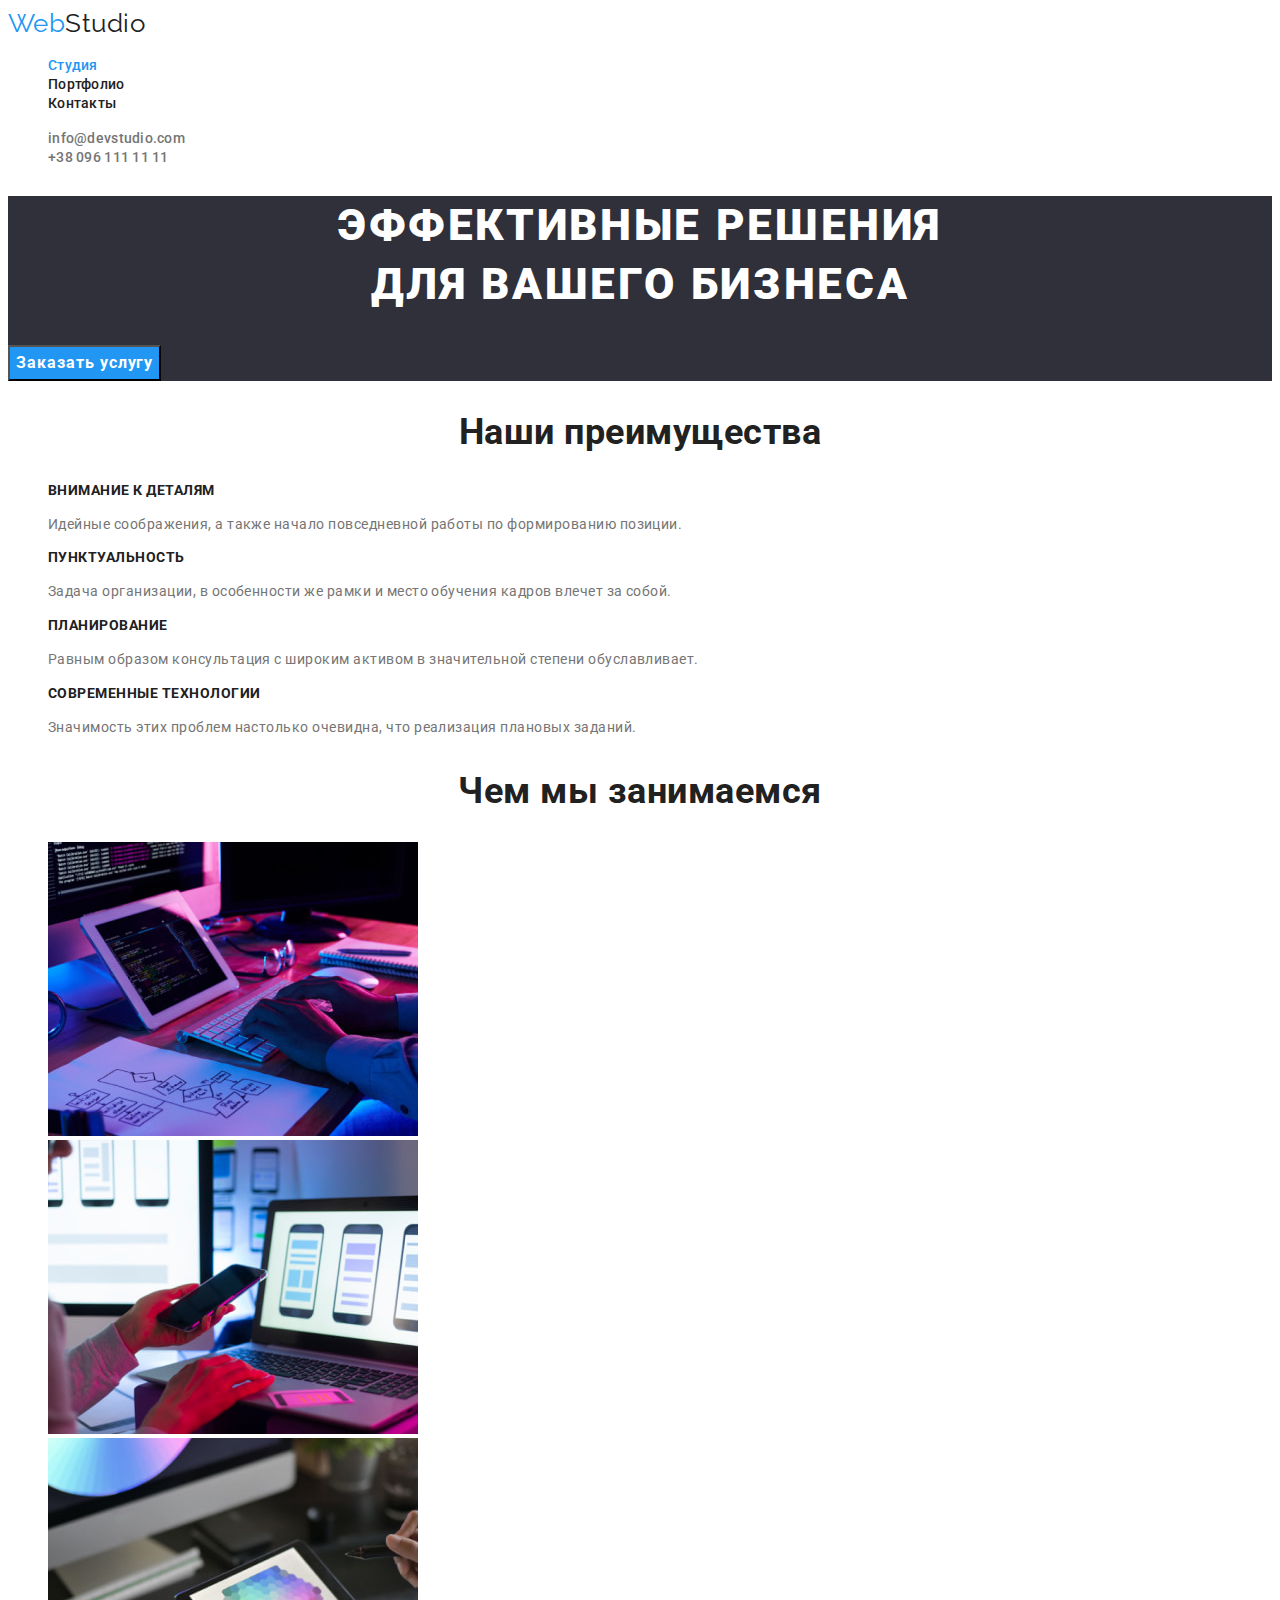
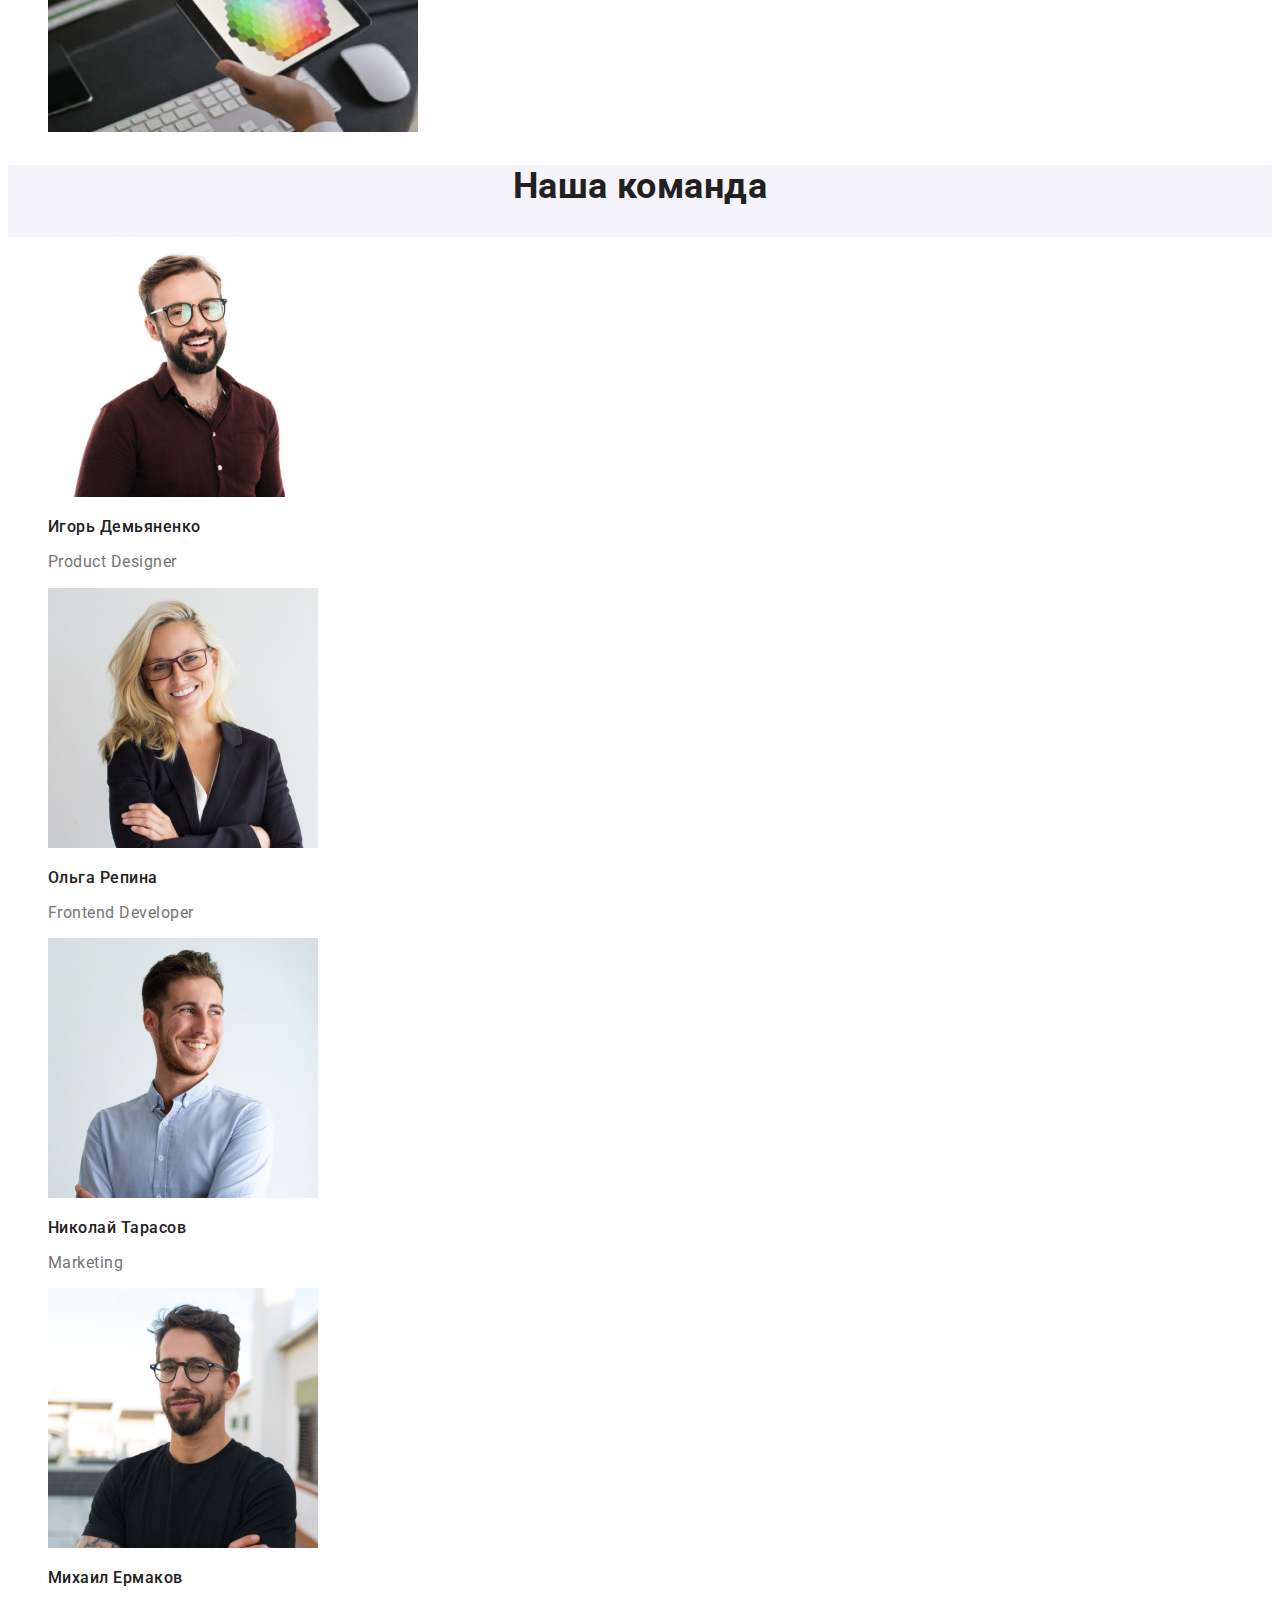
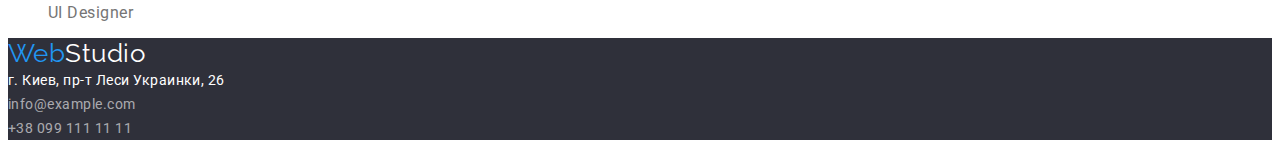
<file: index.html>
<!DOCTYPE html>
<html lang="ru">
  <head>
    <meta charset="UTF-8" />
    <meta http-equiv="X-UA-Compatible" content="IE=edge" />
    <meta name="viewport" content="width=device-width, initial-scale=1.0" />
    <title>Document</title>
    <link rel="preconnect" href="https://fonts.googleapis.com" />
    <link rel="preconnect" href="https://fonts.gstatic.com" crossorigin />
    <link
      href="https://fonts.googleapis.com/css2?family=Raleway:wght@700&family=Roboto:wght@400;500;700;900&display=swap"
      rel="stylesheet"
    />
    <link rel="stylesheet" href="./css/styles.css" />
  </head>
  <body class="page">
    <!--Шапка сайта-->
    <header class="page-header">
      <nav>
        <a href="./index.html" lang="en" class="logo"
          ><span class="accent">Web</span>Studio</a
        >
        <ul class="site-nav">
          <li><a href="./index.html" class="link current">Студия</a></li>
          <li><a href="./portfolio.html" class="link">Портфолио</a></li>
          <li><a href="" class="link">Контакты</a></li>
        </ul>
      </nav>
      <ul class="auth-nav">
        <li>
          <a href="mailto:info@devstudio.com" class="link"
            >info@devstudio.com</a
          >
        </li>
        <li><a href="tel:+380961111111" class="link">+38 096 111 11 11</a></li>
      </ul>
    </header>
    <main>
      <!--Секция заказать услугу-->
      <section class="hero">
        <h1 class="hero-title">
          Эффективные решения <br />
          для вашего бизнеса
        </h1>
        <button type="button" class="hero-button">Заказать услугу</button>
      </section>
      <!--Секция наши преимущества-->
      <section class="section">
        <h2 class="section-title">Наши преимущества</h2>
        <ul class="features">
          <li>
            <h3 class="title">Внимание к деталям</h3>
            <p class="text">
              Идейные соображения, а также начало повседневной работы по
              формированию позиции.
            </p>
          </li>
          <li>
            <h3 class="title">Пунктуальность</h3>
            <p class="text">
              Задача организации, в особенности же рамки и место обучения кадров
              влечет за собой.
            </p>
          </li>
          <li>
            <h3 class="title">Планирование</h3>
            <p class="text">
              Равным образом консультация с широким активом в значительной
              степени обуславливает.
            </p>
          </li>
          <li>
            <h3 class="title">Современные технологии</h3>
            <p class="text">
              Значимость этих проблем настолько очевидна, что реализация
              плановых заданий.
            </p>
          </li>
        </ul>
      </section>
      <!--Секция чем мы занимаемся-->
      <section class="section">
        <h2 class="section-title">Чем мы занимаемся</h2>
        <ul>
          <li>
            <img
              src="./images/img11.jpg"
              alt="пальцы рук печатают на клавиатуре"
              width="370"
              height="294"
            />
          </li>
          <li>
            <img
              src="./images/img12.jpg"
              alt="в левой руке телефон, пальцами правой руки водит по тачпаду макбука"
              width="370"
              height="294"
            />
          </li>
          <li>
            <img
              src="./images/img13.jpg"
              alt="в левой руке планшет, на экране которого электронная цветовая палитра"
              width="370"
              height="294"
            />
          </li>
        </ul>
      </section>
      <!--Секция наша команда-->
      <section class="section-team">
        <h2 class="section-title">Наша команда</h2>
        <ul class="team">
          <li>
            <img
              src="./images/igor.jpg"
              alt="улыбающийся молодой русый мужчина с бородой в очках"
              width="270"
              height="260"
            />
            <h3 class="title">Игорь Демьяненко</h3>
            <p class="position">Product Designer</p>
          </li>
          <li>
            <img
              src="./images/olya.jpg"
              alt="улыбающаяся молодая девушка блондинка в очках с веснушками"
              width="270"
              height="260"
            />
            <h3 class="title">Ольга Репина</h3>
            <p class="position">Frontend Developer</p>
          </li>
          <li>
            <img
              src="./images/kolya.jpg"
              alt="улыбающийся молодой рыжий мужчина с бородкой"
              width="270"
              height="260"
            />
            <h3 class="title">Николай Тарасов</h3>
            <p class="position">Marketing</p>
          </li>
          <li>
            <img
              src="./images/misha.jpg"
              alt="молодой мужчина брюнет в очках"
              width="270"
              height="260"
            />
            <h3 class="title">Михаил Ермаков</h3>
            <p class="position">UI Designer</p>
          </li>
        </ul>
      </section>
    </main>
    <!--Футер-->
    <footer class="footer">
      <a href="./index.html" lang="en" class="footer-logo"
        ><span class="accent">Web</span>Studio</a
      >
      <address class="adress">
        <span class="postal">г. Киев, пр-т Леси Украинки, 26</span><br />
        <a href="mailto:info@example.com" class="email">info@example.com</a
        ><br />
        <a href="tel:+380991111111" class="tel">+38 099 111 11 11</a>
      </address>
    </footer>
  </body>
</html>
</file>
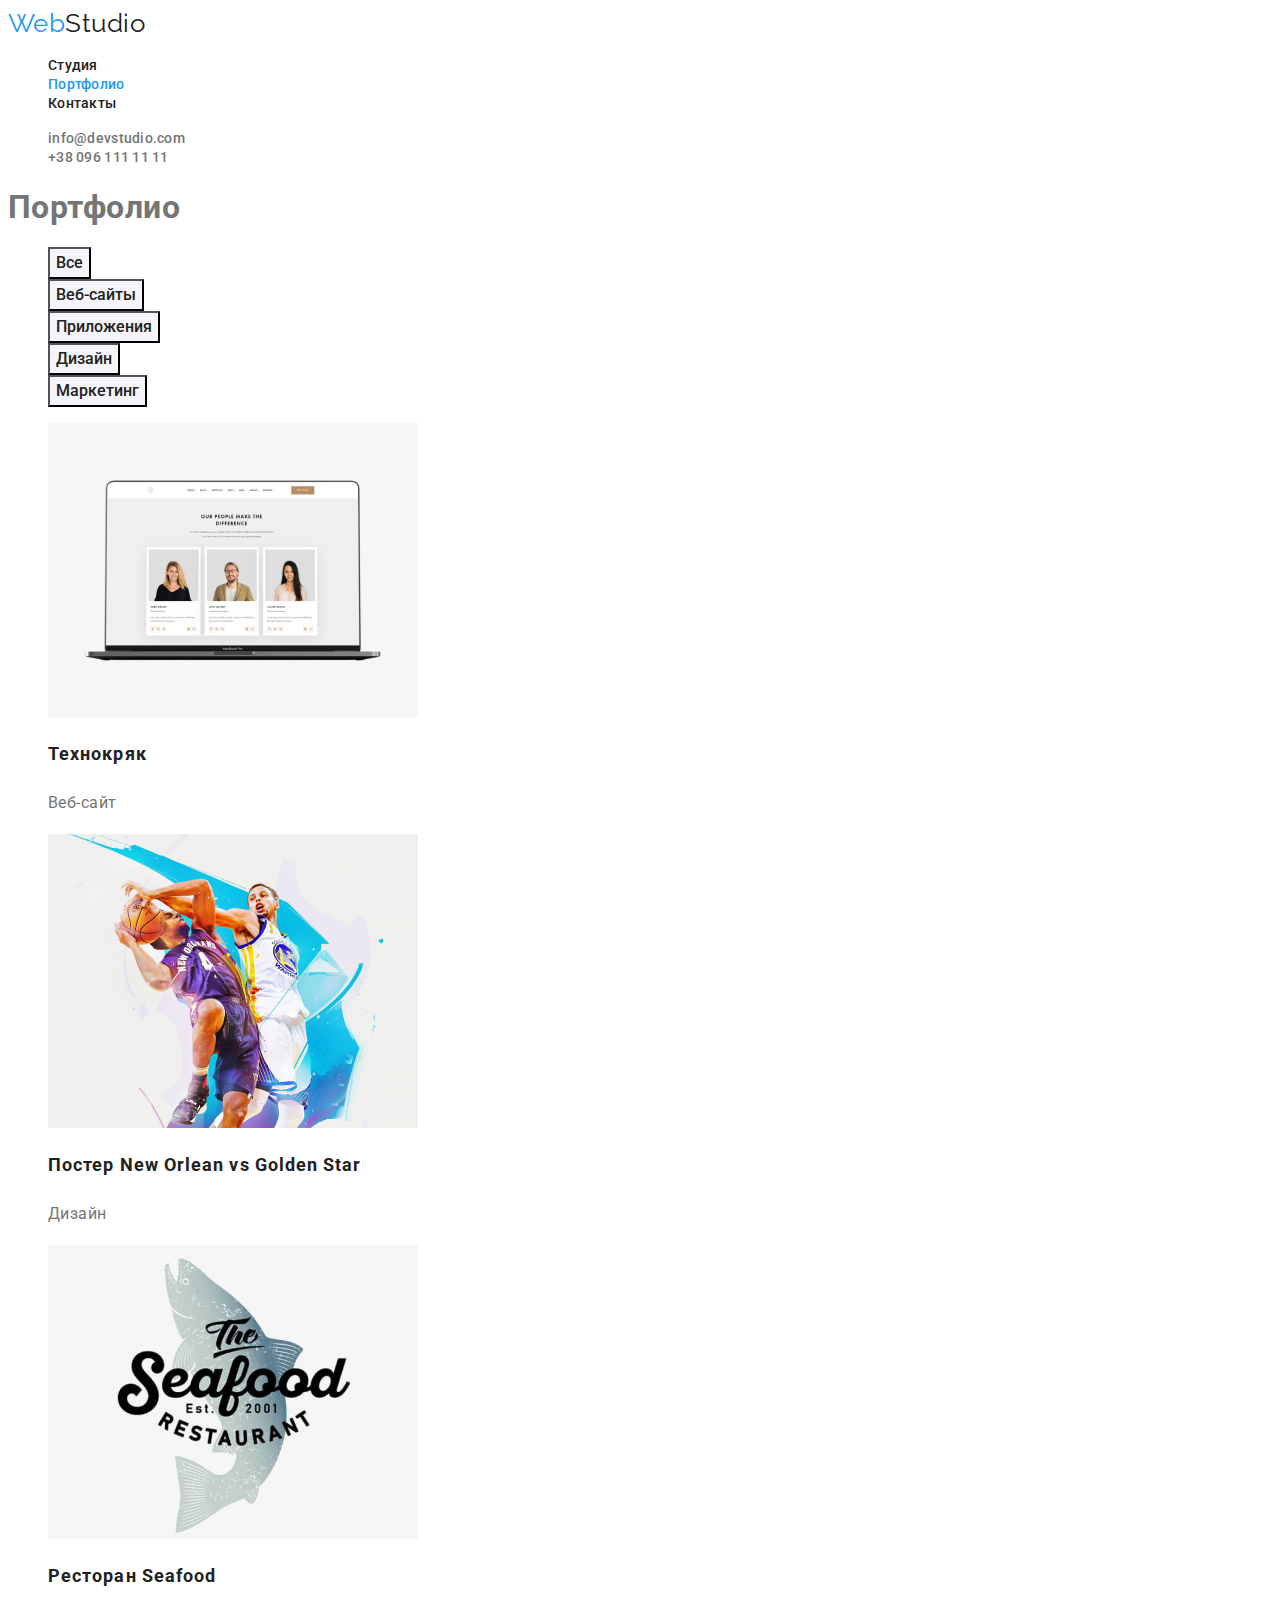
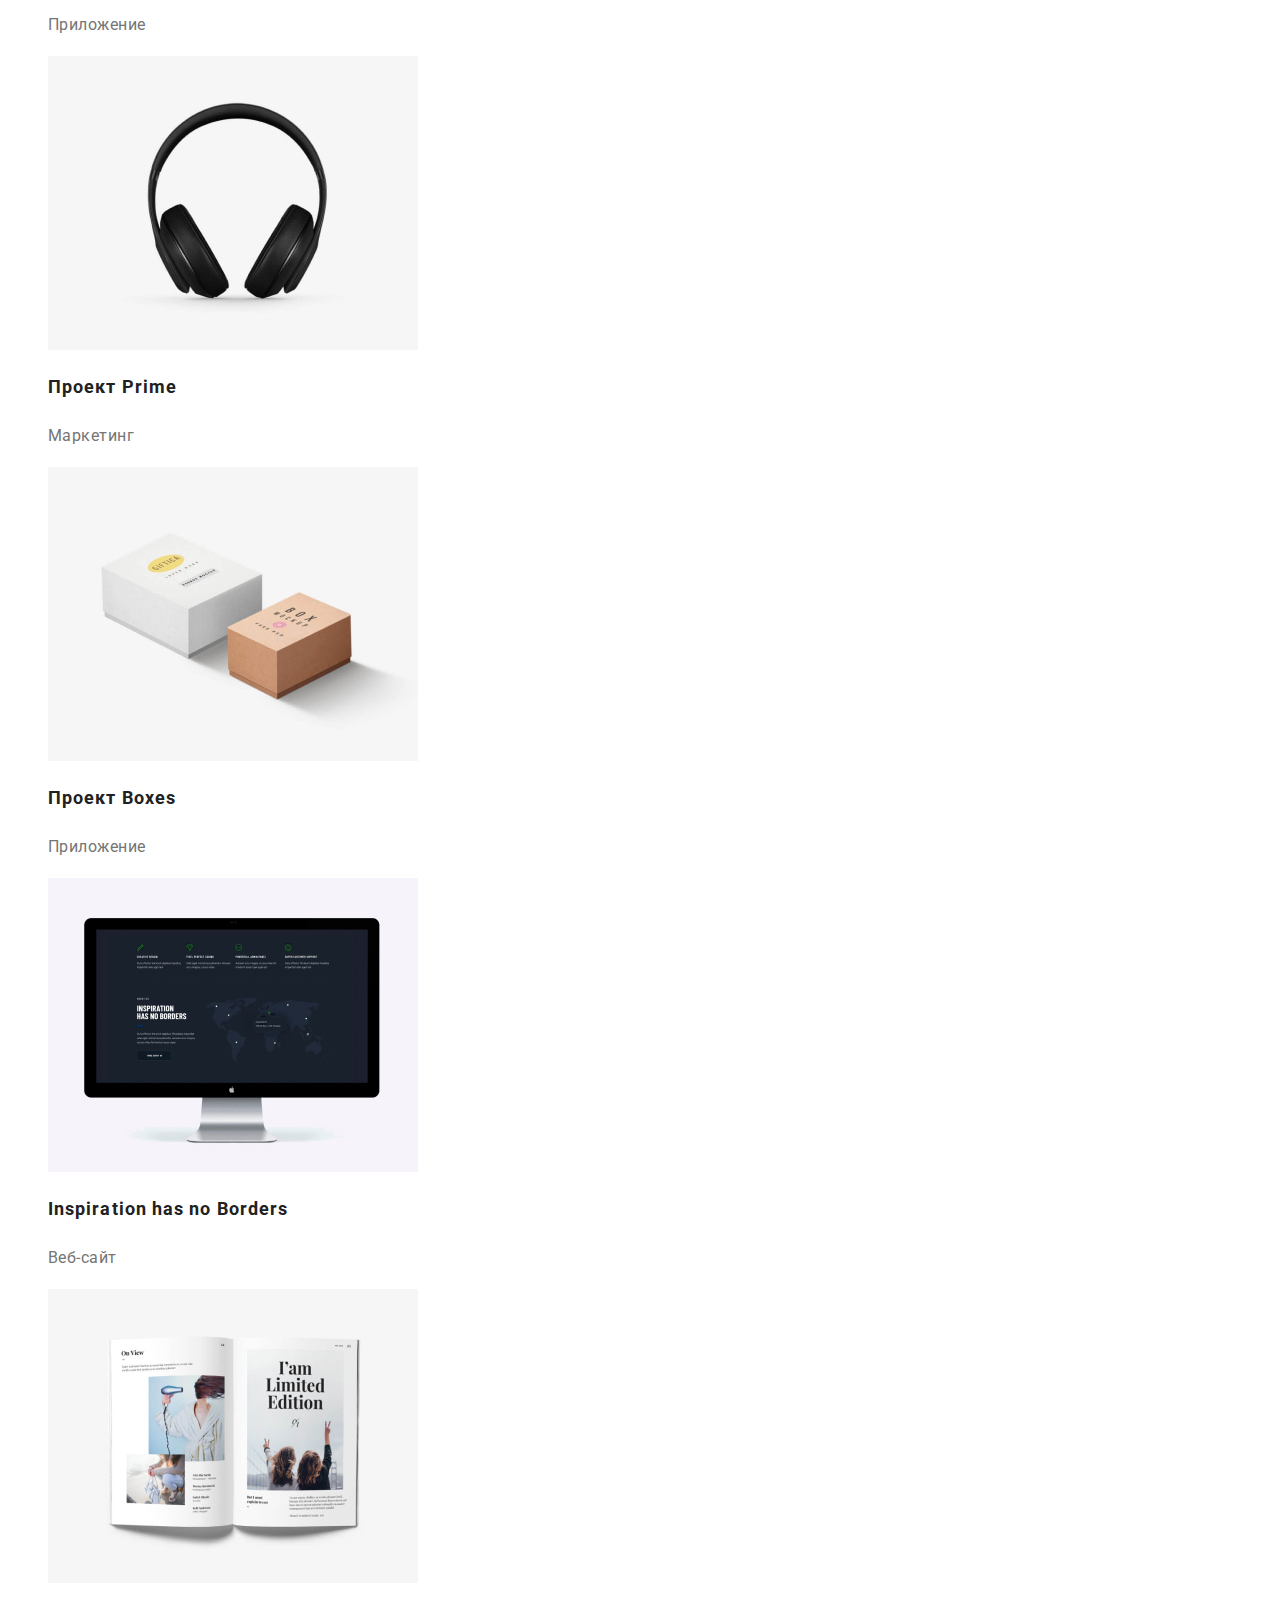
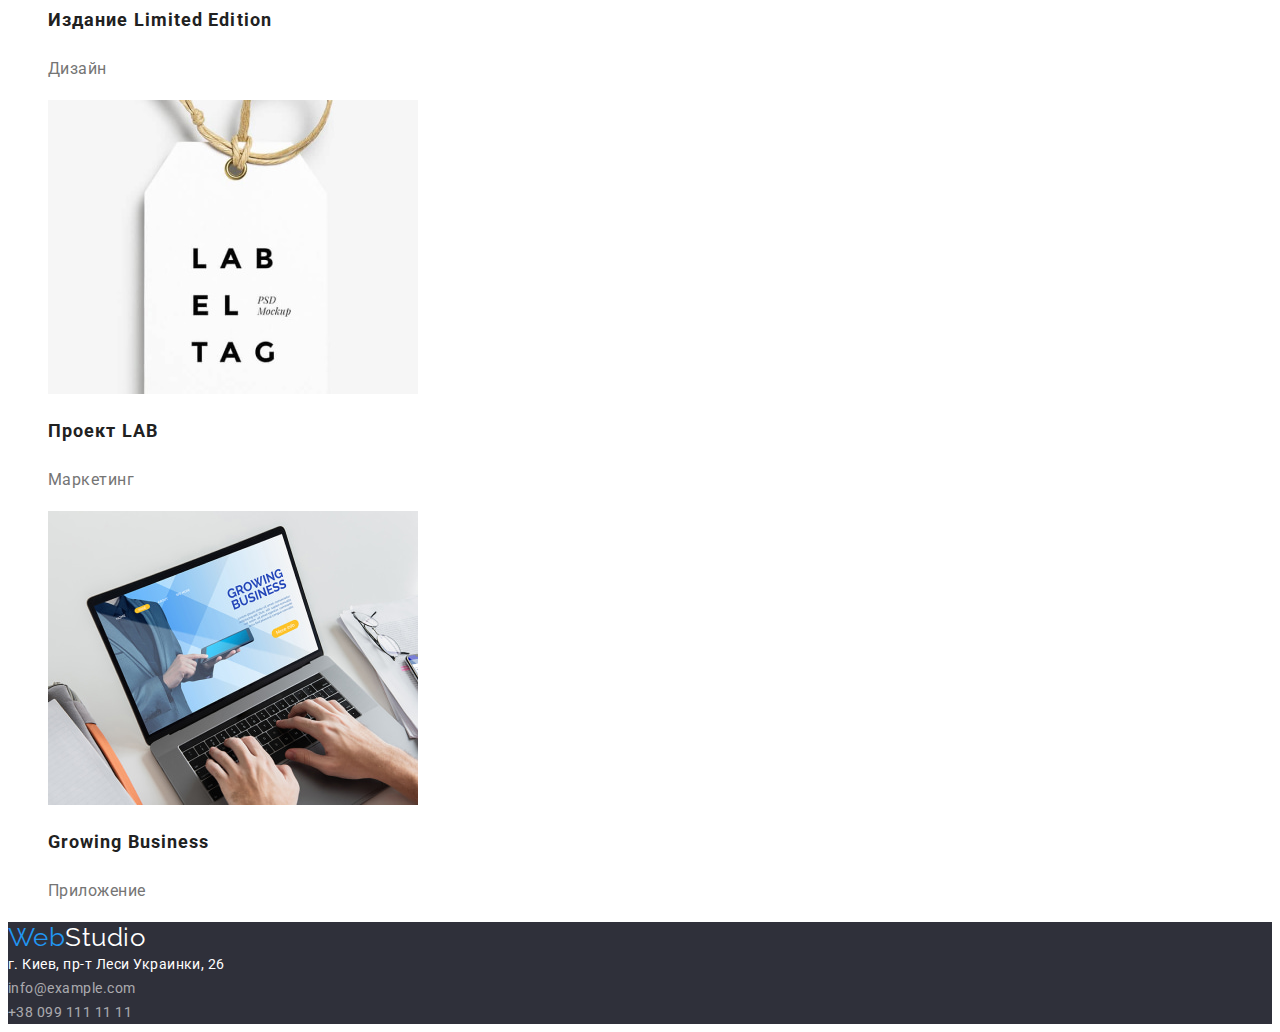
<file: portfolio.html>
<!DOCTYPE html>
<html lang="en">
  <head>
    <meta charset="UTF-8" />
    <meta http-equiv="X-UA-Compatible" content="IE=edge" />
    <meta name="viewport" content="width=device-width, initial-scale=1.0" />
    <title>Document</title>
    <link rel="preconnect" href="https://fonts.googleapis.com" />
    <link rel="preconnect" href="https://fonts.gstatic.com" crossorigin />
    <link
      href="https://fonts.googleapis.com/css2?family=Raleway:wght@700&family=Roboto:wght@400;500;700;900&display=swap"
      rel="stylesheet"
    />
    <link rel="stylesheet" href="./css/styles.css" />
  </head>
  <body class="page">
    <!--Шапка сайта-->
    <header class="page-header">
      <nav>
        <a href="./index.html" lang="en" class="logo"
          ><span class="accent">Web</span>Studio</a
        >
        <ul class="site-nav">
          <li><a href="./index.html" class="link">Студия</a></li>
          <li><a href="./portfolio.html" class="link current">Портфолио</a></li>
          <li><a href="" class="link">Контакты</a></li>
        </ul>
      </nav>
      <ul class="auth-nav">
        <li>
          <a href="mailto:info@devstudio.com" class="link"
            >info@devstudio.com</a
          >
        </li>
        <li><a href="tel:+380961111111" class="link">+38 096 111 11 11</a></li>
      </ul>
    </header>
    <main>
      <!--Секция портфолио-->
      <section class="projects">
        <h1>Портфолио</h1>
        <ul class="fields">
          <li><button type="button" class="button">Все</button></li>
          <li><button type="button" class="button">Веб-сайты</button></li>
          <li><button type="button" class="button">Приложения</button></li>
          <li><button type="button" class="button">Дизайн</button></li>
          <li><button type="button" class="button">Маркетинг</button></li>
        </ul>
        <ul class="project-list">
          <li>
            <a class="link" href="">
              <img
                src="./images/img1.jpg"
                alt="часть команды: две девушки и мужчина на отдельных фотокарточках с именами и должностями"
                width="370"
                height="294"
              />
              <h2 class="title">Технокряк</h2>
              <p class="text">Веб-сайт</p>
            </a>
          </li>
          <li>
            <a class="link" href="">
              <img
                src="./images/img2.jpg"
                alt="два баскетболиста борются в воздухе за мяч"
                width="370"
                height="294"
              />
              <h2 class="title">Постер New Orlean vs Golden Star</h2>
              <p class="text">Дизайн</p>
            </a>
          </li>
          <li>
            <a class="link" href="">
              <img
                src="./images/img3.jpg"
                alt="Надпись The Seafood restautant с рыбой на фоне"
                width="370"
                height="294"
              />
              <h2 class="title">Ресторан Seafood</h2>
              <p class="text">Приложение</p>
            </a>
          </li>
          <li>
            <a class="link" href="">
              <img
                src="./images/img4.jpg"
                alt="большие черные наушники"
                width="370"
                height="294"
              />
              <h2 class="title">Проект Prime</h2>
              <p class="text">Маркетинг</p>
            </a>
          </li>
          <li>
            <a class="link" href="">
              <img
                src="./images/img5.jpg"
                alt="одна белая коробочка побольше и одна поменьше под цвет дерева"
                width="370"
                height="294"
              />
              <h2 class="title">Проект Boxes</h2>
              <p class="text">Приложение</p>
            </a>
          </li>
          <li>
            <a class="link" href="">
              <img
                src="./images/img6.jpg"
                alt="компьютерный моноблок"
                width="370"
                height="294"
              />
              <h2 lang="en" class="title">Inspiration has no Borders</h2>
              <p class="text">Веб-сайт</p>
            </a>
          </li>
          <li>
            <a class="link" href="">
              <img
                src="./images/img7.jpg"
                alt="Открытый фотожурнал"
                width="370"
                height="294"
              />
              <h2 class="title">Издание Limited Edition</h2>
              <p class="text">Дизайн</p>
            </a>
          </li>
          <li>
            <a class="link" href="">
              <img
                src="./images/img8.jpg"
                alt="этикетка для одежды"
                width="370"
                height="294"
              />
              <h2 class="title">Проект LAB</h2>
              <p class="text">Маркетинг</p>
            </a>
          </li>
          <li>
            <a class="link" href="">
              <img
                src="./images/img9.jpg"
                alt="пальцы рук печатают по клавиатуре macbook"
                width="370"
                height="294"
              />
              <h2 lang="en" class="title">Growing Business</h2>
              <p class="text">Приложение</p>
            </a>
          </li>
        </ul>
      </section>
    </main>
    <!--Футер-->
    <footer class="footer">
      <a href="./index.html" lang="en" class="footer-logo"
        ><span class="accent">Web</span>Studio</a
      >
      <address class="adress">
        <span class="postal">г. Киев, пр-т Леси Украинки, 26</span><br />
        <a href="mailto:info@example.com" class="email">info@example.com</a
        ><br />
        <a href="tel:+380991111111" class="tel">+38 099 111 11 11</a>
      </address>
    </footer>
  </body>
</html>
</file>
<file: css/styles.css>
/* Цвет основного текста #212121 */
/* Цвет выделений #2196F3 */
/* цвет текста героя #FFFFFF */
/* Цвет фона вторичный  #2F303A; */
/* Цвет фона Наша команда #F5F4F */
/* цвет параграфов в преимуществах #2F303A */
/* Цвет фона кнопок #3F5F4FA */

:root {
  --primary-text-color: #757575;
  --title-text-color: #212121;
  --accent-color: #2196f3;
  --primary-white-color: #ffffff;
  --secondary-bcg-color: #f5f4fa;
  --thirdly-bcg-color: #2f303a;
}

/* Cтили для index.html */

.page {
  background-color: var(--primary-white-color);
  color: var(--primary-text-color);

  font-family: Roboto, sans-serif;
  letter-spacing: 0.03em;
}

ul {
  list-style: none;
}
.section-title {
  color: var(--title-text-color);

  
  font-size: 36px;
  line-height: 1.17;
  text-align: center;
}

/* logo */
.logo {
  color: var(--title-text-color);

  font-family: Raleway, sans-serif;
  font-size: 26px;
  line-height: 1.2;
  text-decoration: none;
}
.logo .accent {
  color: var(--accent-color);
}

/* site nav */
.site-nav .link {
  color: var(--title-text-color);

  font-weight: 500;
  font-size: 14px;
  line-height: 1.15;
  letter-spacing: 0.02em;
  text-decoration: none;
}
.site-nav .link:hover,
.site-nav .link:focus {
  color: var(--accent-color);
}

.site-nav .link.current {
  color: var(--accent-color);
}
/* auth-nav */
.auth-nav .link {
  color: var(--primary-text-color);

  font-weight: 500;
  font-size: 14px;
  line-height: 1.15;
  letter-spacing: 0.02em;
  text-decoration: none;
}
.auth-nav .link:hover,
.auth-nav .link:focus {
  color: var(--accent-color);
}

/* hero */
.hero {
  background-color: var(--thirdly-bcg-color);
}
.hero-title {
  color: var(--primary-white-color);

  font-weight: 900;
  font-size: 44px;
  line-height: 1.36;
  text-align: center;
  letter-spacing: 0.06em;
  text-transform: uppercase;
}
.hero-button {
  color: var(--primary-white-color);
  background-color: var(--accent-color);
  cursor: pointer;

  font-family: inherit;
  font-weight: 700;
  font-size: 16px;
  line-height: 1.88;
  display: flex;
  align-items: center;
  text-align: center;
  letter-spacing: 0.06em;

}

/* Features */
.features .title {
  color: var(--title-text-color);

  font-size: 14px;
  line-height: 1.14;
  text-transform: uppercase;
}

.features .text {
  font-size: 14px;
  line-height: 1.7;
}

/* Team */
.section-team {
  background-color: var(--secondary-bcg-color);
}
.team {
  background-color: var(--primary-white-color);
}
.team .title {
  color: var(--title-text-color);

  font-weight: 500;
  font-size: 16px;
  line-height: 1.19;
}

.team .position {
  font-size: 16px;
  line-height: 1.19;
}

/* Footer */
.footer {
  background-color: var(--thirdly-bcg-color);
}
.footer-logo {
  color: var(--primary-white-color);

  font-family: Raleway;
  font-size: 26px;
  line-height: 1.19;
  text-decoration: none;
}
.footer .accent {
  color: var(--accent-color);
}

address {
  font-style: normal;
  font-size: 14px;
  line-height: 1.71;
}
.adress .postal {
  color: var(--primary-white-color);
}
.adress .email {
  color: rgba(255, 255, 255, 0.6);
  text-decoration: none;
}
.adress .tel {
  color: rgba(255, 255, 255, 0.6);
  text-decoration: none;
}

.adress .email:hover,
.adress .email:focus {
    color: var(--accent-color)
}

.adress .tel:hover,
.adress .tel:focus {
    color: var(--accent-color)
}


/* Стили для portfolio.html */

.fields .button {
  color: var(--title-text-color);
  background-color: var(--secondary-bcg-color);
  cursor: pointer;

  font-family: inherit;
  font-weight: 500;
  font-size: 16px;
  line-height: 1.62;
}
.fields .button:hover,
.fields .button:focus {
  color: var(--primary-white-color);
  background-color: var(--accent-color);
}

.project-list .link {
  text-decoration: none;
}
.project-list .title {
  color: var(--title-text-color);

  font-size: 18px;
  line-height: 2;
  letter-spacing: 0.06em;
}

.project-list .text {
  color: var(--primary-text-color);

  font-size: 16px;
  line-height: 1.88;
}
</file>
